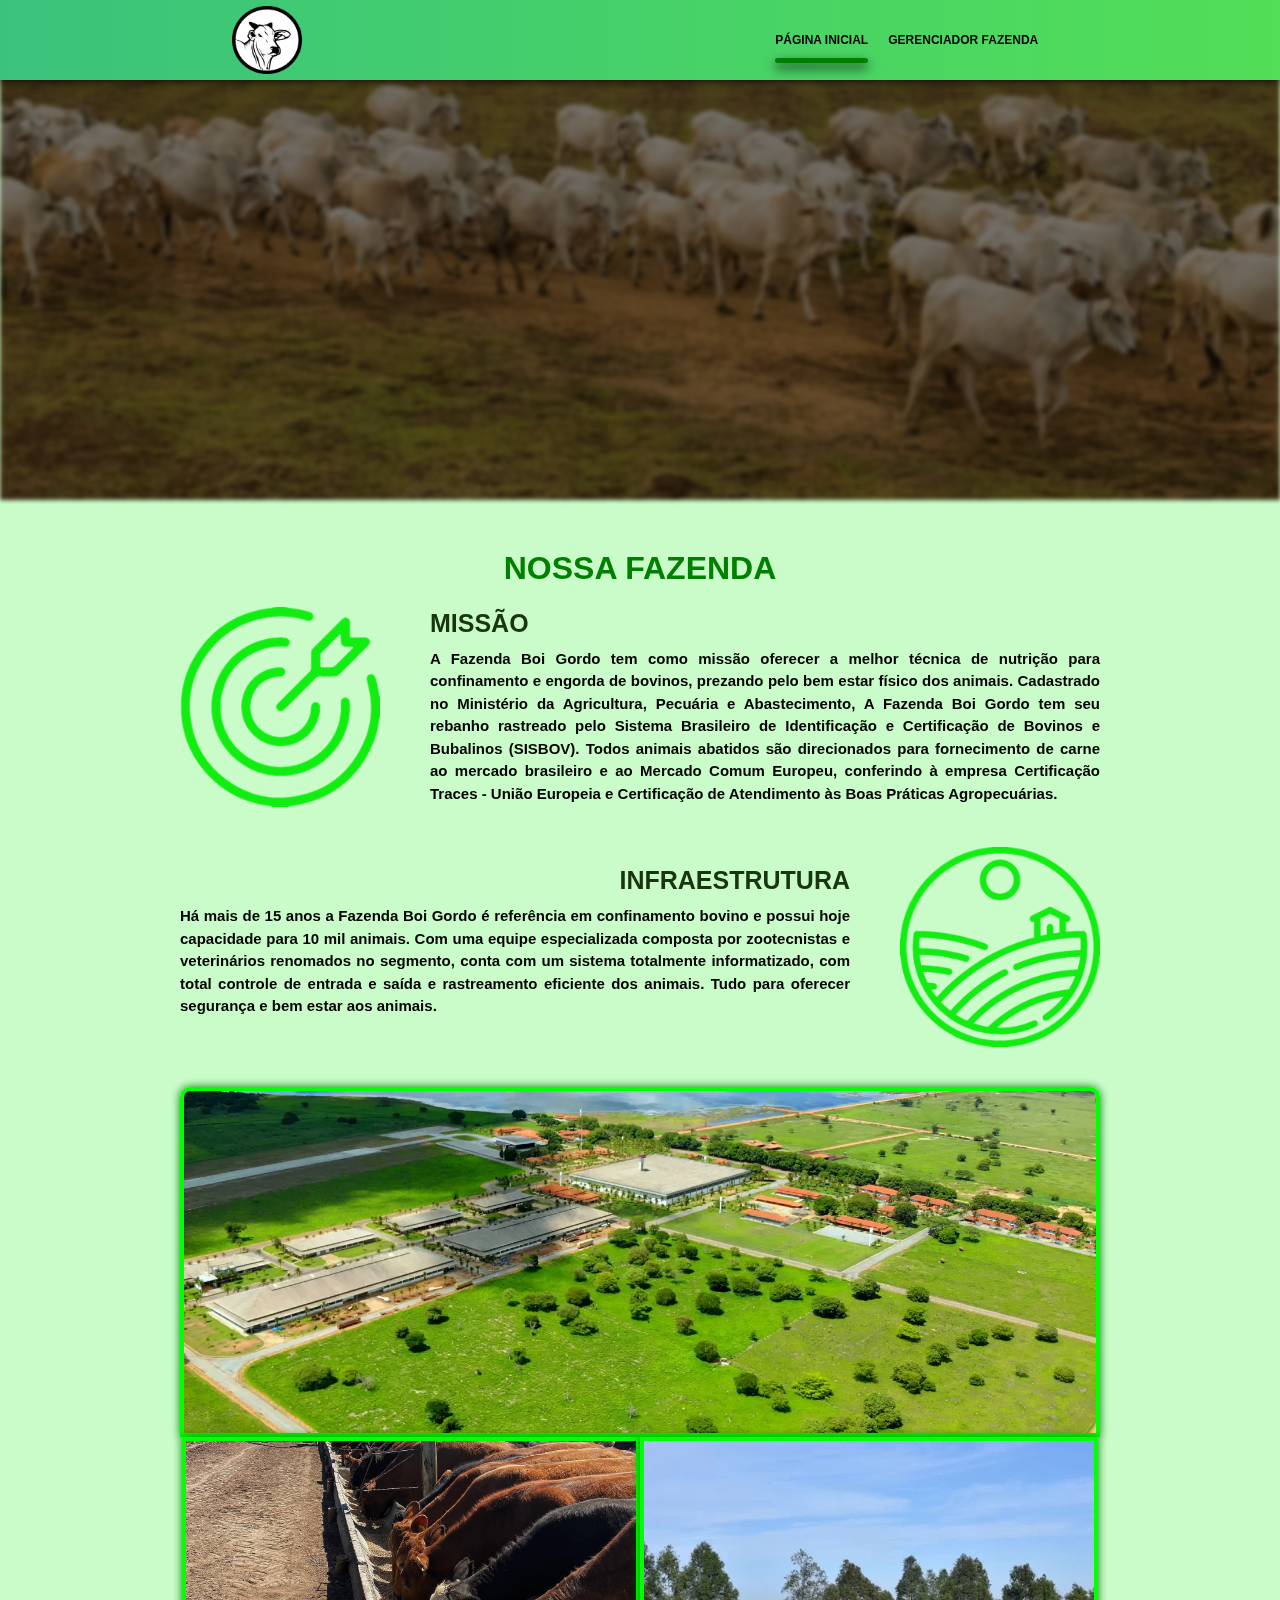
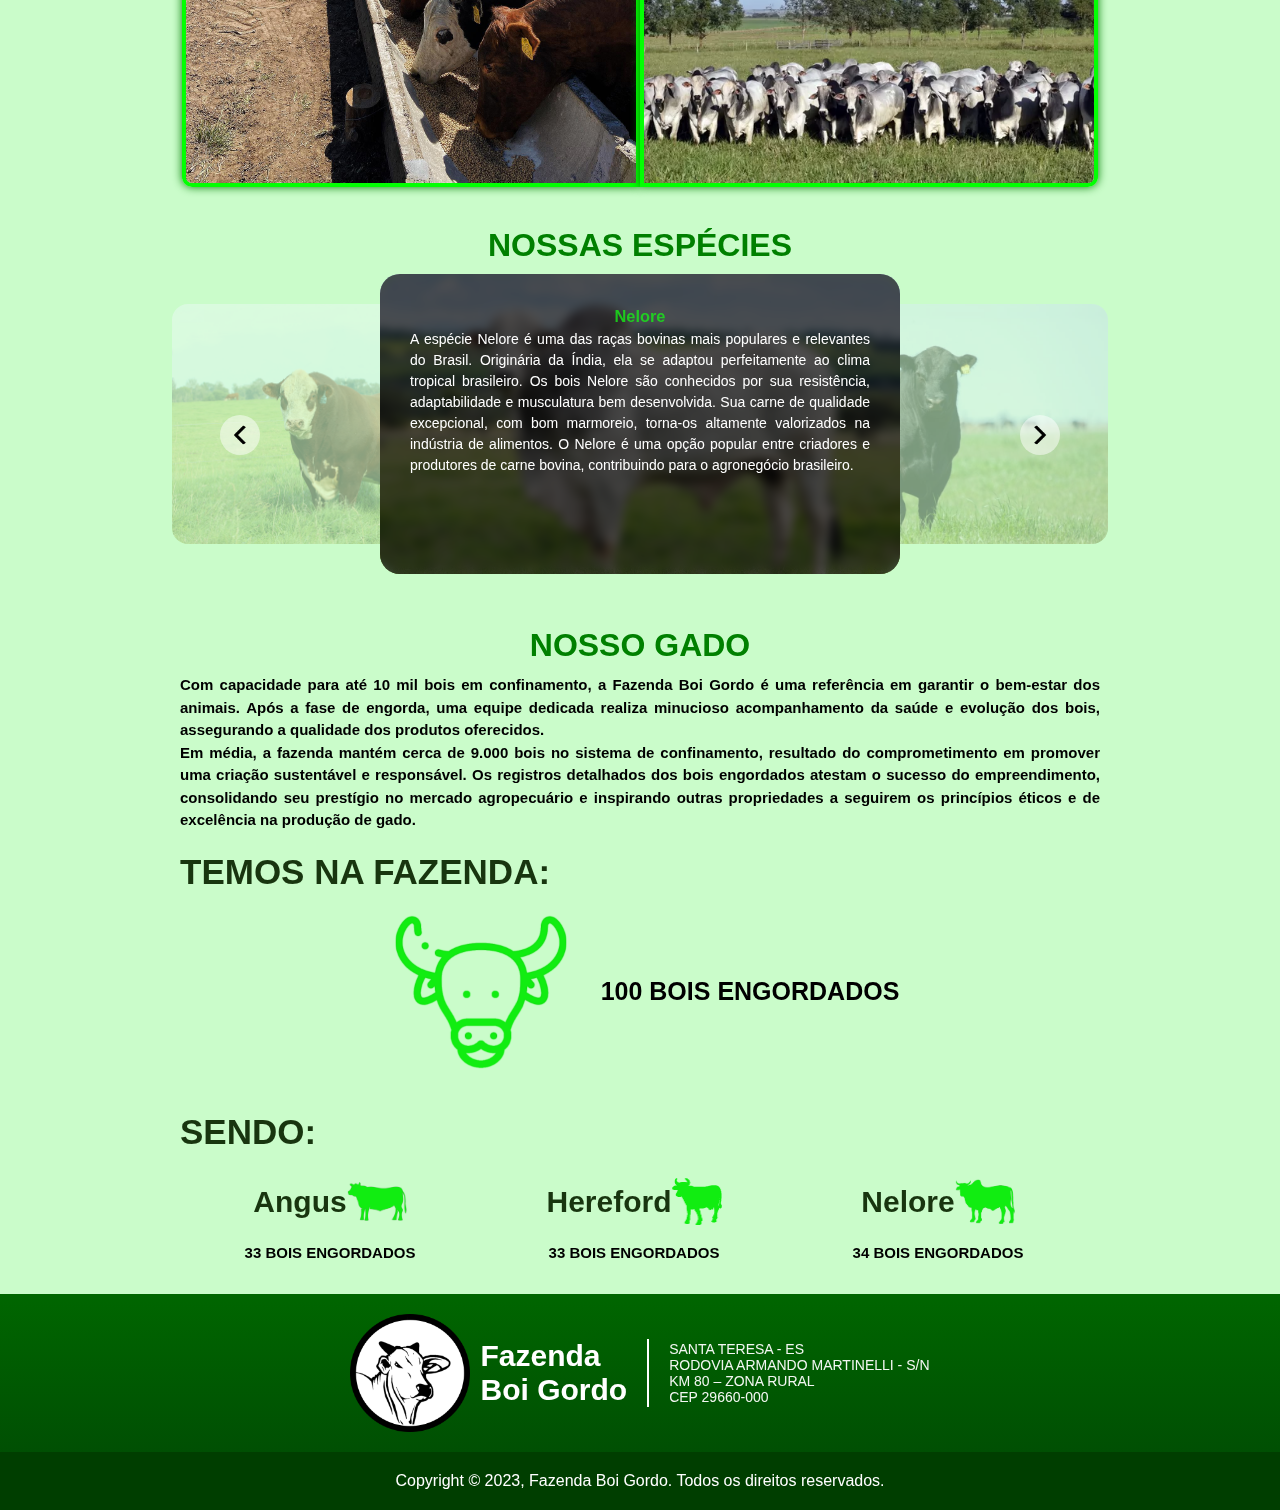
<file: index.html>
<!DOCTYPE html>
<html lang="pt-br">

<head>
  <meta charset="UTF-8" />
  <meta http-equiv="X-UA-Compatible" content="IE=edge" />
  <meta name="viewport" content="width=device-width, initial-scale=1.0" />
  <link rel="stylesheet" href="./estilo-home/banner.css" />
  <link rel="stylesheet" href="./estilo-home/main.css" />
  <link rel="stylesheet" href="./estilo-geral/cabecalho.css" />
  <link rel="stylesheet" href="./estilo-geral/footer.css" />
  <link rel="shortcut icon" href="./icones/logo.png" type="image/x-icon" />
  <title>Fazenda Boi Gordo</title>
</head>

<body>
  <header class="df-row">
    <div class="caixaHeader df-row">
      <a class="logo-imagem" href="./index.html"><img src="../icones/logo.png" alt="Logo do Site" /></a>
      <nav>
        <ul class="df-row">
          <li class="pg-atual"><a href="./index.html">Página Inicial</a></li>
          <li><a href="./pagina-aplicacao/listagemBoi.html">Gerenciador Fazenda</a></li>
        </ul>
      </nav>
    </div>
  </header>

  <figure class="banner">
    <p id="titleMain">FAZENDA BOI GORDO</p>
    <p id="titleDesc">FAZENDA DE ENGORDA DE GADO</p>
    <img src="./imagens-home/banner.jpg" alt="Banner do Site" id="bannerMain" />
  </figure>

  <main class="df-column">
    <section class="sobreFazenda df-column" id="secSobreFazenda">
      <h1>NOSSA FAZENDA</h1>

      <div class="missaoFazenda">
        <img class="imgMissao" src="./icones/missao.png" alt="ícone de missão da fazenda" />
        <div class="missaoTextoFazenda">
          <h3>MISSÃO</h3>
          <p class="textoMissao">
            A Fazenda Boi Gordo tem como missão oferecer a melhor técnica de
            nutrição para confinamento e engorda de bovinos, prezando pelo bem
            estar físico dos animais. Cadastrado no Ministério da Agricultura,
            Pecuária e Abastecimento, A Fazenda Boi Gordo tem seu rebanho
            rastreado pelo Sistema Brasileiro de Identificação e Certificação
            de Bovinos e Bubalinos (SISBOV). Todos animais abatidos são
            direcionados para fornecimento de carne ao mercado brasileiro e ao
            Mercado Comum Europeu, conferindo à empresa Certificação Traces -
            União Europeia e Certificação de Atendimento às Boas Práticas
            Agropecuárias.
          </p>
        </div>
      </div>

      <div class="infraEstrutura">
        <div class="infraTextoFazenda">
          <h3>INFRAESTRUTURA</h3>
          <p class="infraTexto">
            Há mais de 15 anos a Fazenda Boi Gordo é referência em
            confinamento bovino e possui hoje capacidade para 10 mil animais.
            Com uma equipe especializada composta por zootecnistas e
            veterinários renomados no segmento, conta com um sistema
            totalmente informatizado, com total controle de entrada e saída e
            rastreamento eficiente dos animais. Tudo para oferecer segurança e
            bem estar aos animais.
          </p>
        </div>
        <img class="imgInfraestrutura" src="./icones/infraestrutura.png" alt="ícone da infraestrutura da fazenda" />
      </div>
      <img class="imagemFazenda" src="./imagens-home/fazenda.png" alt="imagem da fazenda" />
      <figure class="df-row">
        <img class="imagemGado" src="./imagens-home/gadocomendo.jpg" alt="imagem dos bois comendo" />
        <img class="imagemGadoPasto" src="./imagens-home/gadoasas.jpg" alt="imagem dos bois no pasto" />
      </figure>
    </section>

    <section class="carrossel df-column" id="secCarrossel">
      <h1>NOSSAS ESPÉCIES</h1>

      <input type="radio" name="slider" id="item-1" checked />
      <input type="radio" name="slider" id="item-2" />
      <input type="radio" name="slider" id="item-3" />

      <div class="carrossel_imagens">
        <label class="imagem" for="item-1" id="imagem-1">
          <div class="textoCarrossel">
            <h3>Nelore</h3>
            <p>
              A espécie Nelore é uma das raças bovinas mais populares e
              relevantes do Brasil. Originária da Índia, ela se adaptou
              perfeitamente ao clima tropical brasileiro. Os bois Nelore são
              conhecidos por sua resistência, adaptabilidade e musculatura bem
              desenvolvida. Sua carne de qualidade excepcional, com bom
              marmoreio, torna-os altamente valorizados na indústria de
              alimentos. O Nelore é uma opção popular entre criadores e
              produtores de carne bovina, contribuindo para o agronegócio
              brasileiro.
            </p>
          </div>
          <img src="./imagens-home/Boi-Nelore.jpg" alt="Espécie de Boi Nelore" />
        </label>
        <label class="imagem" for="item-2" id="imagem-2">
          <div class="textoCarrossel">
            <h3>Angus</h3>
            <p>
              A espécie Angus, originária da Escócia, é amplamente criada no
              Brasil. Os bois Angus têm uma aparência imponente, com porte
              médio a grande. São reconhecidos por sua pelagem
              predominantemente preta, com alguns indivíduos apresentando
              pelagem vermelha, chamados Angus Vermelho. A raça Angus é
              especialmente valorizada por sua carne de excelente qualidade,
              com bom marmoreio e sabor marcante, o que a torna muito popular
              na indústria de alimentos.
            </p>
          </div>
          <img src="./imagens-home/Boi-Angus.jpg" alt="Espécie de Boi Angus" />
        </label>
        <label class="imagem" for="item-3" id="imagem-3">
          <div class="textoCarrossel">
            <h3>Hereford</h3>
            <p>
              A espécie Hereford, originária da Inglaterra, é amplamente
              criada no Brasil. Os bois Hereford têm uma pelagem
              característica de coloração avermelhada e branca, com marcações
              distintas no corpo. Essa espécie é valorizada pela qualidade de
              sua carne, conhecida por seu excelente sabor e maciez. Os bois
              Hereford são reconhecidos por seu bom desempenho em sistemas de
              criação a pasto, sendo animais de fácil manejo e adaptabilidade
              a diferentes ambientes.
            </p>
          </div>
          <img src="./imagens-home/Boi-Hereford.jpg" alt="Espécie de Boi Hereford" />
        </label>
        <img src="./icones/seta-esquerda.png" class="seta anterior" alt="ícone de seta para esquerda" />
        <img src="./icones/seta-direita.png" class="seta proxima" alt="ícone de seta para direita" />
      </div>
    </section>

    <section class="sobreGado" id="secSobreGado">
      <h1>NOSSO GADO</h1>

      <p>
        Com capacidade para até 10 mil bois em confinamento, a Fazenda Boi
        Gordo é uma referência em garantir o bem-estar dos animais. Após a
        fase de engorda, uma equipe dedicada realiza minucioso acompanhamento
        da saúde e evolução dos bois, assegurando a qualidade dos produtos
        oferecidos.
      </p>

      <p>
        Em média, a fazenda mantém cerca de 9.000 bois no sistema de
        confinamento, resultado do comprometimento em promover uma criação
        sustentável e responsável. Os registros detalhados dos bois engordados
        atestam o sucesso do empreendimento, consolidando seu prestígio no
        mercado agropecuário e inspirando outras propriedades a seguirem os
        princípios éticos e de excelência na produção de gado.
      </p>

      <h3>TEMOS NA FAZENDA:</h3>
      <figure class="sobreTotalBois">
        <img class="totalBois" src="./icones/totalBois.png" alt="ícone de rosto de boi" />
        <p id="outBoisTotal"></p>
      </figure>

      <h3>SENDO:</h3>

      <div class="caixaEspecies esquerda">
        <figure class="sobreEspecies">
          <h4>Angus</h4>
          <img src="./icones/boiAngus.png" alt="ícone Boi Angus" class="icone-boi angus" />
        </figure>
        <p id="outQtdAngus" class="numeroEspecie"></p>
      </div>

      <div class="caixaEspecies centro">
        <figure class="sobreEspecies">
          <h4>Hereford</h4>
          <img src="./icones/boiHereford.png" alt="ícone Boi Hereford" class="icone-boi" />
        </figure>
        <p id="outQtdHereford" class="numeroEspecie"></p>
      </div>

      <div class="caixaEspecies direita">
        <figure class="sobreEspecies">
          <h4>Nelore</h4>
          <img src="./icones/boiNelore.png" alt="ícone Boi Nelore" class="icone-boi nelore" />
        </figure>
        <p id="outQtdNelore" class="numeroEspecie"></p>
      </div>
    </section>
  </main>

  <footer class="df-column">
    <article class="logoFazenda df-row">
      <img class="footerLogo" src="./icones/logo.png" alt="Logo Rodapé" />
      <h1>Fazenda<br />Boi Gordo</h1>
      <p>
        SANTA TERESA - ES <br />RODOVIA ARMANDO MARTINELLI - S/N <br />KM 80 –
        ZONA RURAL <br />CEP 29660-000
      </p>
    </article>
    <article class="copyright">
      Copyright &copy; 2023, Fazenda Boi Gordo. Todos os direitos reservados.
    </article>
  </footer>

  <script src="./script/vetores.js"></script>
  <script src="./script/paginaInicial.js"></script>
</body>

</html>
</file>
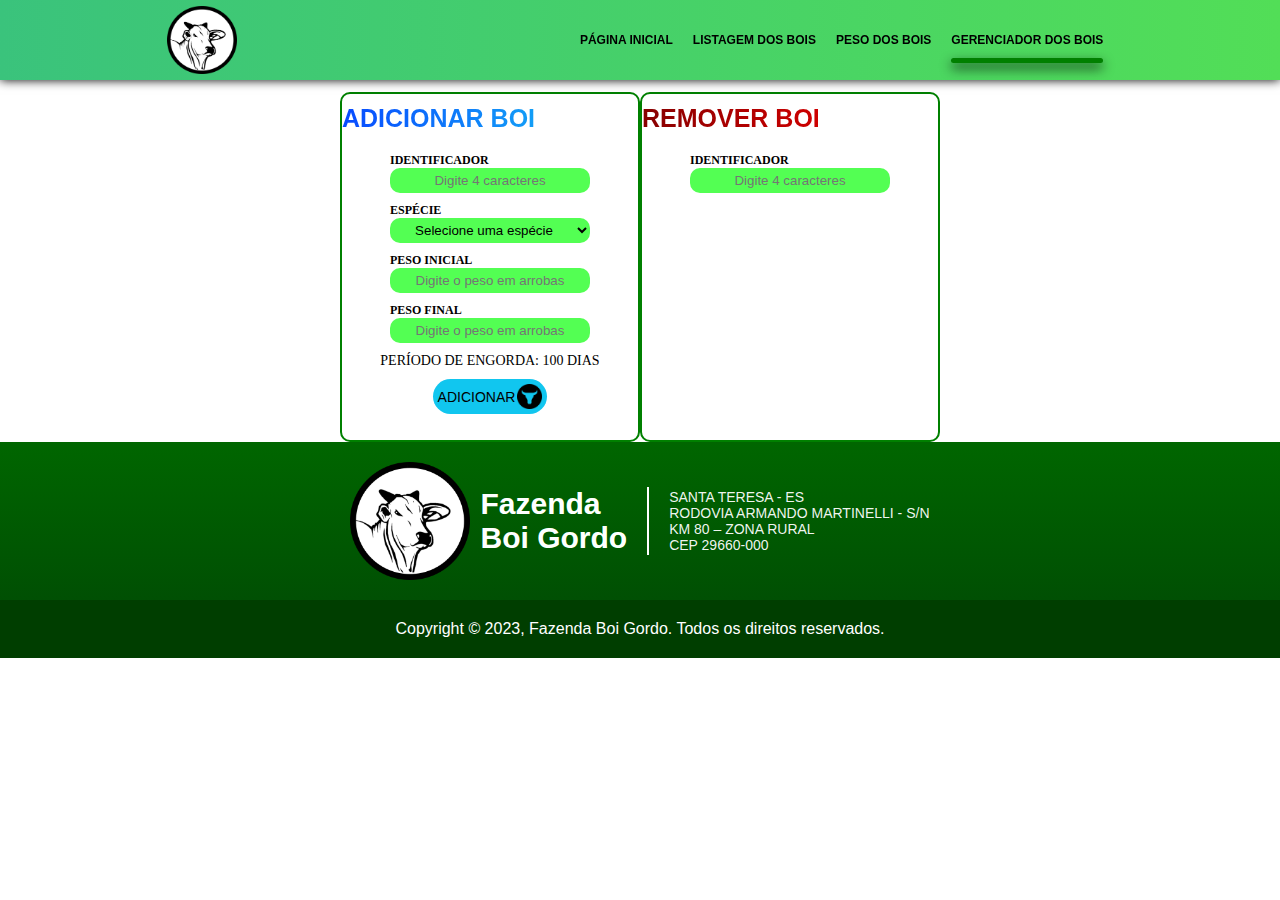
<file: pagina-aplicacao/gerenciadorBoi.html>
<!DOCTYPE html>
<html lang="pt-br">

<head>
    <meta charset="UTF-8">
    <meta http-equiv="X-UA-Compatible" content="IE=edge">
    <meta name="viewport" content="width=device-width, initial-scale=1.0">
    <link rel="stylesheet" href="../estilo-aplicacao/main.css">
    <link rel="stylesheet" href="../estilo-geral/cabecalho.css">
    <link rel="stylesheet" href="../estilo-geral/footer.css">
    <link rel="shortcut icon" href="../icones/logo.png" type="image/x-icon">
    <title>Peso do Boi</title>
</head>

<body>
    <header class="df-row">
        <div class="caixaHeader df-row">
            <a class="logo-imagem" href="../pagina-aplicacao/gerenciadorBoi.html"><img src="../icones/logo.png" alt="Logo do Site" /></a>
            <nav>
                <ul class="df-row">
                    <li><a href="../index.html">Página Inicial</a></li>
                    <li><a href="../pagina-aplicacao/listagemBoi.html">Listagem dos Bois</a></li>
                    <li><a href="../pagina-aplicacao/pesoBoi.html">Peso dos Bois</a></li>
                    <li class="pg-atual"><a href="../pagina-aplicacao/gerenciadorBoi.html">Gerenciador dos Bois</a></li>
                </ul>
            </nav>
        </div>
    </header>

    <main>
        <section class="gerenciadorBoi">
            <article class="df-column">
                <h1>GERENCIADOR DOS BOIS</h1>
                <p>Gerenciador dos bois da fazenda para adicionar um novo boi, com sua identificação e demais
                    informações,<br> e/ou remover bois do sistema da fazenda.</p>

            </article>

            <article class="df-row">
                <fieldset class="adicionarBoi">
                    <h2>ADICIONAR BOI</h2>
                    <label for="identificadorBoi">IDENTIFICADOR
                        <input type="text" name="identificadorBoi" id="inIdentBoi" minlength="4" maxlength="4"
                            title="Utilize apenas letras e números" placeholder="Digite 4 caracteres">
                    </label>
                    <label for="boiEspecie">ESPÉCIE
                        <select name="boiEspecie" id="sltEspecieBoi">
                            <option value="" selected disabled>Selecione uma espécie</option>
                            <option value="Angus">Angus</option>
                            <option value="Hereford">Hereford</option>
                            <option value="Nelore">Nelore</option>
                        </select>
                    </label>
                    <label for="">PESO INICIAL
                        <input type="text" name="" id="inPesoInicialBoi" minlength="1" maxlength="2"
                            title="Peso Máximo: 13 arrobas | Utilize somente números."
                            placeholder="Digite o peso em arrobas">
                    </label>
                    <label for="">PESO FINAL
                        <input type="text" name="" id="inPesoFinalBoi" minlength="2" maxlength="2"
                            title="Peso Mínimo: 16 arrobas | Utilize somente números."
                            placeholder="Digite o peso em arrobas">
                    </label>
                    <p>Período de engorda: 100 dias</p>
                    <button id="btAdicionarBoi">ADICIONAR<img class="botaoBoi" src="../icones/botaoBoi.png"
                            alt="ícone de rosto de boi para o botão"></button>
                </fieldset>

                <fieldset class="removerBoi">
                    <h2>REMOVER BOI</h2>
                    <label for="identificadorBoi">IDENTIFICADOR
                        <input type="text" name="identificadorBoi" id="inIdentRemovBoi" minlength="4" maxlength="4"
                            title="Utilize apenas letras e números" placeholder="Digite 4 caracteres">
                    </label>
                    <p id="outRemoverBoi"></p>
                    <button id="btRemoverBoi">REMOVER<img class="botaoBoi" src="../icones/botaoBoi.png"
                            alt="ícone de rosto de boi para o botão"></button>
                </fieldset>
            </article>
    </main>
    <div class="flex-grow"></div>

    <footer class="df-column">
        <article class="logoFazenda df-row">
            <img class="footerLogo" src="../icones/logo.png" alt="Logo Rodapé" />
            <h1>Fazenda<br />Boi Gordo</h1>
            <p>SANTA TERESA - ES <br />RODOVIA ARMANDO MARTINELLI - S/N <br />KM 80 –
                ZONA RURAL <br />CEP 29660-000</p>
        </article>
        <article class="copyright">
            Copyright &copy; 2023, Fazenda Boi Gordo. Todos os direitos reservados.
        </article>
    </footer>

    <script src="../script/vetores.js"></script>
    <script src="../script/gerenciadorBoi.js"></script>
</body>

</html>
</file>
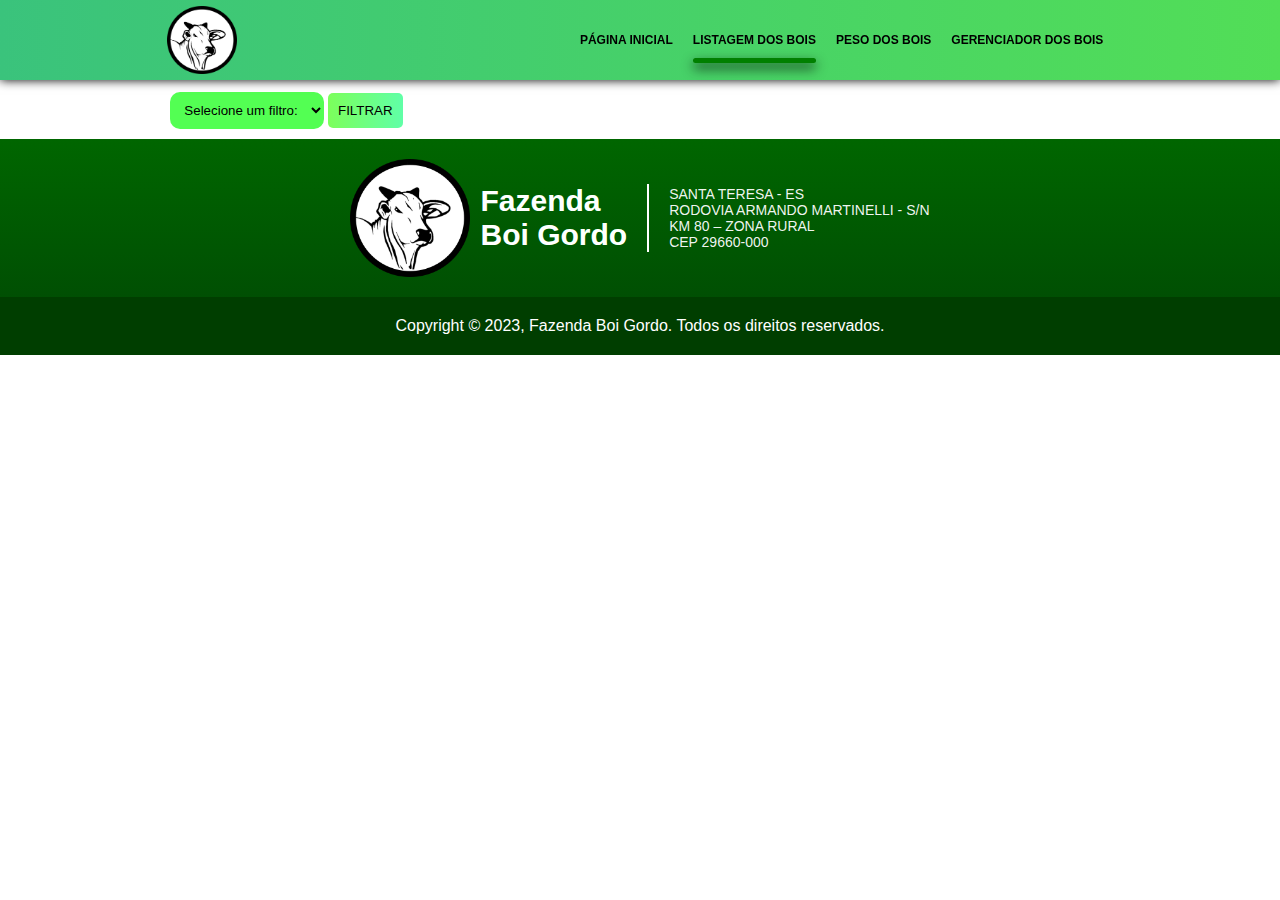
<file: pagina-aplicacao/listagemBoi.html>
<!DOCTYPE html>
<html lang="pt-br">

<head>
    <meta charset="UTF-8">
    <meta http-equiv="X-UA-Compatible" content="IE=edge">
    <meta name="viewport" content="width=device-width, initial-scale=1.0">
    <link rel="stylesheet" href="../estilo-aplicacao/main.css">
    <link rel="stylesheet" href="../estilo-geral/cabecalho.css">
    <link rel="stylesheet" href="../estilo-geral/footer.css">
    <link rel="shortcut icon" href="../icones/logo.png" type="image/x-icon">
    <title>Listagem do Boi</title>
</head>

<body>
    <header class="df-row">
        <div class="caixaHeader df-row">
            <a class="logo-imagem" href="../pagina-aplicacao/listagemBoi.html"><img src="../icones/logo.png" alt="Logo do Site" /></a>
            <nav>
                <ul class="df-row">
                    <li><a href="../index.html">Página Inicial</a></li>
                    <li class="pg-atual" ><a href="../pagina-aplicacao/listagemBoi.html">Listagem dos Bois</a></li>
                    <li><a href="../pagina-aplicacao/pesoBoi.html">Peso dos Bois</a></li>
                    <li><a href="../pagina-aplicacao/gerenciadorBoi.html">Gerenciador dos Bois</a></li>
                </ul>
            </nav>
        </div>
    </header>

    <main>
        <section class="listagemBoi">
            <h1>LISTAGEM DOS BOIS</h1>
            <p>Filtro para listar os Bois da Fazenda, buscando sua identificação, peso inicial, peso final após a
                engorda,
                <br>e o percentual do ganho de peso do Boi.
            </p>
            <select id="sltFiltroBoi">
                <option value="" disabled selected>Selecione um filtro:</option>
                <option value="Todos">Todos os Bois</option>
                <option value="Angus">Espécie: Angus</option>
                <option value="Hereford">Espécie: Hereford</option>
                <option value="Nelore">Espécie: Nelore</option>
            </select>
            <input type="button" value="FILTRAR" id="btFiltrarBoi">
            <p id="outPesqBoi"></p>
            <p id="outPesqBoi"></p>
        </section>
    </main>
    <div class="flex-grow"></div>

    <footer class="df-column">
        <article class="logoFazenda df-row">
            <img class="footerLogo" src="../icones/logo.png" alt="Logo Rodapé" />
            <h1>Fazenda<br />Boi Gordo</h1>
            <p>SANTA TERESA - ES <br />RODOVIA ARMANDO MARTINELLI - S/N <br />KM 80 –
                ZONA RURAL <br />CEP 29660-000</p>
        </article>
        <article class="copyright">
            Copyright &copy; 2023, Fazenda Boi Gordo. Todos os direitos reservados.
        </article>
    </footer>

    <script src="../script/vetores.js"></script>
    <script src="../script/listagemBoi.js"></script>
</body>

</html>
</file>
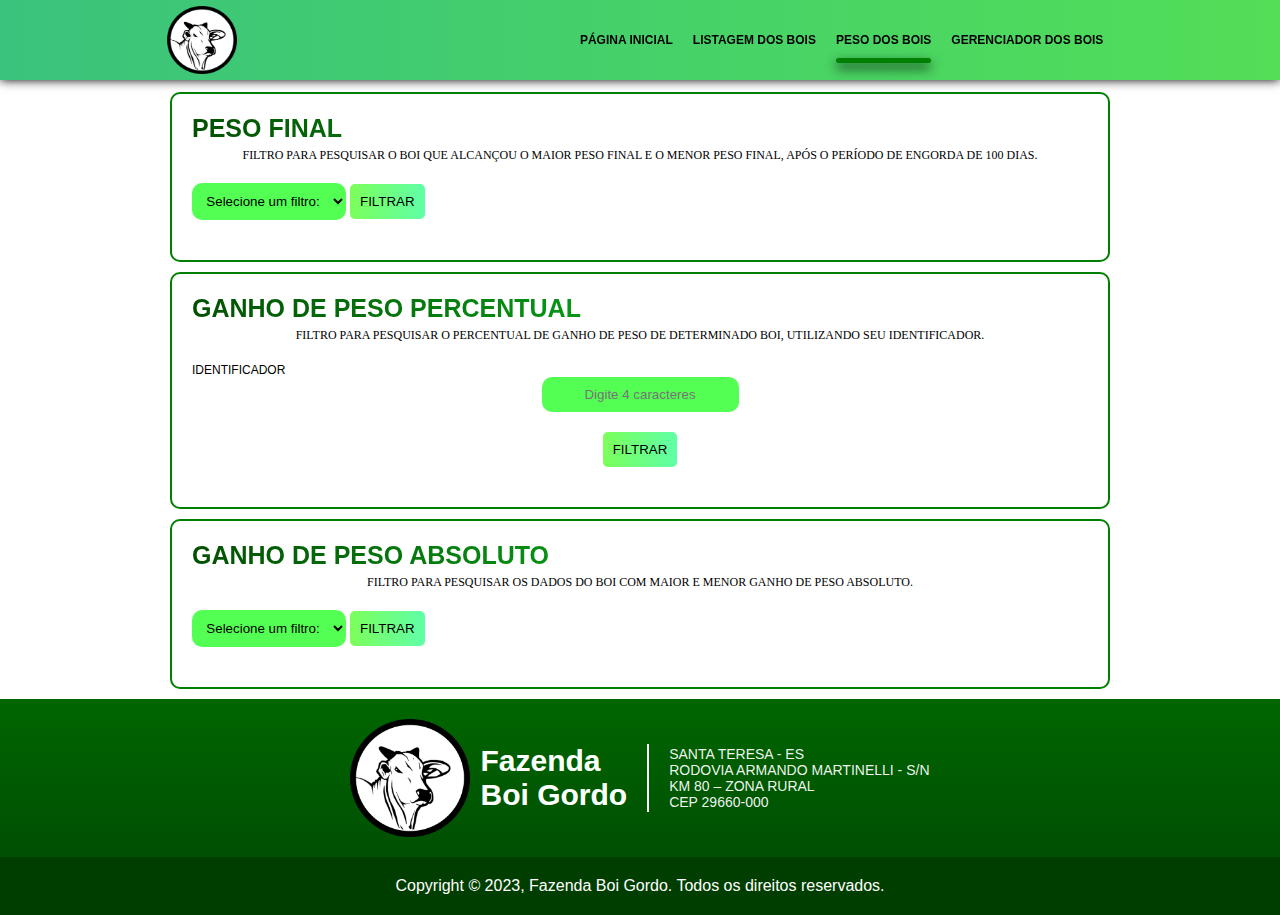
<file: pagina-aplicacao/pesoBoi.html>
<!DOCTYPE html>
<html lang="pt-br">

<head>
    <meta charset="UTF-8">
    <meta http-equiv="X-UA-Compatible" content="IE=edge">
    <meta name="viewport" content="width=device-width, initial-scale=1.0">
    <link rel="stylesheet" href="../estilo-aplicacao/main.css">
    <link rel="stylesheet" href="../estilo-geral/cabecalho.css">
    <link rel="stylesheet" href="../estilo-geral/footer.css">
    <link rel="shortcut icon" href="../icones/logo.png" type="image/x-icon">
    <title>Peso do Boi</title>
</head>

<body>
    <header class="df-row">
        <div class="caixaHeader df-row">
            <a class="logo-imagem" href="../pagina-aplicacao/pesoBoi.html"><img src="../icones/logo.png" alt="Logo do Site" /></a>
            <nav>
                <ul class="df-row">
                    <li><a href="../index.html">Página Inicial</a></li>
                    <li><a href="../pagina-aplicacao/listagemBoi.html">Listagem dos Bois</a></li>
                    <li class="pg-atual" ><a href="../pagina-aplicacao/pesoBoi.html">Peso dos Bois</a></li>
                    <li><a href="../pagina-aplicacao/gerenciadorBoi.html">Gerenciador dos Bois</a></li>
                </ul>
            </nav>
        </div>
    </header>

    <main>
        <section class="filtroPesoBoi">

            <h1>PESO DOS BOIS</h1>
            <p>Filtro para pesquisar informações sobre o peso dos bois, sendo:<br>Boi com Maior e Menor Peso,
                percentual de ganho de peso de determinado boi e boi com
                menor ganho de peso. </p>

            <fieldset class="pesoMaiorMenor">
                <h2>PESO FINAL</h2>
                <p>Filtro para pesquisar o boi que alcançou o maior peso final e o menor peso final, após o período de
                    engorda de 100 dias.</p>
                <select id="sltPesoBoi">
                    <option value="" disabled selected>Selecione um filtro:</option>
                    <option value="Maior">Maior Peso</option>
                    <option value="Menor">Menor Peso</option>
                </select>
                <input type="button" id="btFiltrarPeso" value="FILTRAR">
                <p id="outMaiorPeso"></p>
                <p id="outMenorPeso"></p>
            </fieldset>

            <fieldset class="prcPesoBoi">
                <h2>GANHO DE PESO PERCENTUAL</h2>
                <p>Filtro para pesquisar o percentual de ganho de peso de determinado boi, utilizando seu identificador.
                </p>
                <label for="identificadorBoi">IDENTIFICADOR
                    <input type="text" name="identificadorBoi" id="inIdentBoi" minlength="4" maxlength="4"
                        title="Utilize apenas letras e números" placeholder="Digite 4 caracteres">
                </label>
                <input type="button" id="btFiltrarPrc" value="FILTRAR">
                <p id="outPrcPeso"></p>
            </fieldset>

            <fieldset class="ganhoPeso">
                <h2>GANHO DE PESO ABSOLUTO</h2>
                <p>Filtro para pesquisar os dados do boi com maior e menor ganho de peso absoluto.</p>
                <select id="sltGanhoPeso">
                    <option value="" disabled selected>Selecione um filtro:</option>
                    <option value="Maior">Maior Peso</option>
                    <option value="Menor">Menor Peso</option>
                </select>
                <input type="button" id="btFiltrarGanho" value="FILTRAR">
                <p id="outMaiorGanho"></p>
                <p id="outMenorGanho"></p>
            </fieldset>
        </section>
    </main>
    <div class="flex-grow"></div>

    <footer class="df-column">
        <article class="logoFazenda df-row">
            <img class="footerLogo" src="../icones/logo.png" alt="Logo Rodapé" />
            <h1>Fazenda<br />Boi Gordo</h1>
            <p>SANTA TERESA - ES <br />RODOVIA ARMANDO MARTINELLI - S/N <br />KM 80 –
                ZONA RURAL <br />CEP 29660-000</p>
        </article>
        <article class="copyright">
            Copyright &copy; 2023, Fazenda Boi Gordo. Todos os direitos reservados.
        </article>
    </footer>

    <script src="../script/vetores.js"></script>
    <script src="../script/pesoBoi.js"></script>
</body>

</html>
</file>
<file: estilo-home/banner.css>
#bannerMain {
    display: flex;
    flex-direction: column;
    align-items: center;
    justify-content: center;
    position: relative;
    height: 500px;
    border-radius: 0px;
    filter: brightness(50%) blur(2px);
}

.banner {
    display: flex;
    justify-content: center;
    align-items: center;
}

.banner>#titleMain {
    position: absolute;
    font-family: Impact, Haettenschweiler, 'Arial Narrow Bold', sans-serif;
    font-size: 100px;
    color: rgb(40, 221, 0);
    text-shadow: 5px 5px 35px rgba(0, 0, 0, 0.5);
    text-align: center;

    width: 940px;
    padding: 0 20px;
    margin-bottom: 50px;
    z-index: 1;
    opacity: 0;
    animation: aparecerTitulo 1s forwards;
}

@keyframes aparecerTitulo {
    0% {
        opacity: 0;
        transform: translateY(-90%);
    }

    100% {
        opacity: 1;
        transform: translateY(0);
    }
}

.banner>#titleDesc {
    position: absolute;
    font-size: 30px;
    font-family: 'Franklin Gothic Medium', 'Arial Narrow', Arial, sans-serif;
    color: rgb(255, 255, 255);
    text-shadow: 5px 5px 35px rgba(0, 0, 0, 0.5);
    text-align: center;

    width: 940px;
    margin-top: 200px;
    z-index: 1;
    opacity: 0;
    animation: aparecerDesc 1s forwards;
}

@keyframes aparecerDesc {
    0% {
        opacity: 0;
        transform: translateX(-100%);
    }

    100% {
        opacity: 1;
        transform: translateY(0);
    }
}
</file>
<file: estilo-home/main.css>
body {
    display: flex;
    flex-direction: column;
    flex-wrap: wrap;

    background: rgba(8, 242, 8, 0.216);
}

main {
    display: flex;
    flex-direction: column;
    align-items: center;
    justify-content: center;
    width: 940px;
    margin: 0 auto;
    margin-top: 50px;
}

section {
    margin: 0 10px;
    margin-bottom: 20px;
}

/*-------- Section Nossa Fazenda ---------- */

.sobreFazenda>h1 {
    font-size: 32px;
    margin-bottom: 20px;
    font-family: 'Franklin Gothic Medium', 'Arial Narrow', Arial, sans-serif;
    color: #008000;
}

.missaoFazenda {
    display: flex;
    align-items: center;
}

.imgMissao {
    display: inline-block;
    height: 200px;
    width: 200px;
}

.missaoTextoFazenda {
    display: inline-block;
    margin-left: 50px;
}

.textoMissao {
    font-family: "Helvetica Roman", Arial, Tahoma, sans-serif;
    font-size: 15px;
    font-weight: bold;
    line-height: 1.5;
    text-align: justify;
    margin: 0;
    display: inline-block;
}

.missaoFazenda h3 {
    font-family: "Helvetica Bold", Arial, Tahoma, sans-serif;
    font-size: 25px;
    margin: 0;
    margin-bottom: 10px;
    color: #18350f;
}

.infraEstrutura {
    display: flex;
    align-items: center;
    margin: 40px 0;
}

.infraTextoFazenda {
    display: inline-block;
    margin-right: 50px;
}

.infraEstrutura h3 {
    font-family: "Helvetica Bold", Arial, Tahoma, sans-serif;
    font-size: 25px;
    text-align: right;
    margin: 0;
    margin-bottom: 10px;
    color: #18350f;
}

.imgInfraestrutura {
    display: inline-block;
    height: 200px;
    width: 200px;
}

.infraTexto {
    font-family: "Helvetica Roman", Arial, Tahoma, sans-serif;
    font-size: 15px;
    font-weight: bold;
    line-height: 1.5;
    text-align: justify;
    margin: 0;
    margin-bottom: 10px;
}

.imagemFazenda {
    width: 100%;
    height: 350px;
    border: 4px solid #03ff03;
    box-shadow: 0 0 10px #008000;
    border-radius: 10px 10px 0 0;
}

.imagemGado {
    display: inline-block;
    width: 458px;
    height: 350px;
    border: 4px solid #03ff03;
    box-shadow: 0 0 10px #008000;
    border-radius: 0 0 0 10px;
}

.imagemGadoPasto {
    display: inline-block;
    width: 458px;
    height: 350px;
    border: 4px solid #03ff03;
    box-shadow: 0 0 10px #008000;
    border-radius: 0 0 10px 0;
}

figure.df-row {
    margin: 0;
    padding: 0;
}

/*------ Section Nossas Espécies ------*/

#secCarrossel>h1 {
    font-size: 32px;
    margin-top: 20px;
    margin-bottom: 10px;
    font-family: 'Franklin Gothic Medium', 'Arial Narrow', Arial, sans-serif;
    color: green;
}

#secCarrossel h3 {
    text-align: center;
    font-family: 'Merriweather Sans', sans-serif;
    color: rgba(22, 242, 22, 0.774);
}

input[type="radio"] {
    display: none;
}

.carrossel {
    display: flex;
    width: 940px;
    height: 420px;
    flex-direction: column;
    align-items: center;
    margin: 0 auto;
    z-index: 1;
}

.imagem {
    position: absolute;
    width: 520px;
    height: 300px;
    left: 0;
    right: 0;
    margin: 0 auto;
    transition: transform 0.5s ease;
    cursor: pointer;
}

.carrossel_imagens {
    position: relative;
    width: 100%;
    height: 100%;
    display: flex;
}

.textoCarrossel {
    position: absolute;
    display: none;
    font-size: 14px;
    font-family: 'Merriweather Sans', sans-serif;
    width: 100%;
    height: 100%;
    text-align: justify;
    line-height: 1.5;
    padding: 30px;
    border-radius: 20px;
    color: white;
    background-color: rgba(10, 10, 10, 0.5);
    backdrop-filter: blur(5px) brightness(60%);
    transition: 1s all;
    opacity: 1;
}

img {
    width: 100%;
    height: 100%;
    border-radius: 20px;
    object-fit: cover;
}

.seta {
    position: absolute;
    top: 40%;
    width: 20px;
    height: 20px;
    cursor: pointer;
    pointer-events: none;
    background-color: rgb(255, 255, 255, 0.500);
    z-index: 1;
    padding: 10px;
    box-sizing: content-box;
    border-radius: 100%;
    border: none;
}

.anterior {
    left: 50px;
}

.proxima {
    right: 50px;
}

#item-1:checked~.carrossel_imagens #imagem-3,
#item-2:checked~.carrossel_imagens #imagem-1,
#item-3:checked~.carrossel_imagens #imagem-2 {
    transform: translatex(-50%) scale(0.8);
    opacity: 0.4;
    z-index: 0;
}

#item-1:checked~.carrossel_imagens #imagem-2,
#item-2:checked~.carrossel_imagens #imagem-3,
#item-3:checked~.carrossel_imagens #imagem-1 {
    transform: translatex(50%) scale(0.8);
    opacity: 0.4;
    z-index: 0;
}

#item-1:checked~.carrossel_imagens #imagem-1,
#item-2:checked~.carrossel_imagens #imagem-2,
#item-3:checked~.carrossel_imagens #imagem-3 {
    transform: translatex(0) scale(1);
    opacity: 1;
    z-index: 1;
}

#item-1:checked~.carrossel_imagens #imagem-1 .textoCarrossel {
    display: block;
}

#item-2:checked~.carrossel_imagens #imagem-2 .textoCarrossel {
    display: block;
}

#item-3:checked~.carrossel_imagens #imagem-3 .textoCarrossel {
    display: block;
}

#item-1:checked~.carrossel_imagens #imagem-1 .textoCarrossel:hover {
    transition: 0.5s all;
    opacity: 0;
}

#item-2:checked~.carrossel_imagens #imagem-2 .textoCarrossel:hover {
    transition: 0.5s all;
    opacity: 0;
}

#item-3:checked~.carrossel_imagens #imagem-3 .textoCarrossel:hover {
    transition: 0.5s all;
    opacity: 0;
}

/*------------------------- Section Nosso Gado ----------------------------*/

#secSobreGado>h1 {
    font-size: 32px;
    margin-bottom: 10px;
    font-family: 'Franklin Gothic Medium', 'Arial Narrow', Arial, sans-serif;
    color: #008000;

    text-align: center;
}

.sobreGado>p {
    font-family: "Helvetica Roman", Arial, Tahoma, sans-serif;
    font-size: 15px;
    line-height: 1.5;
    font-weight: bold;
    text-align: justify;
}

.sobreGado>h3 {
    font-size: 35px;
    margin-top: 20px;
    font-family: "Helvetica Bold", Arial, Tahoma, sans-serif;
    color: #18350f;
    text-align: left;
}

.sobreGado h4 {
    display: inline-block;
    font-size: 30px;
    font-family: "Helvetica Bold", Arial, Tahoma, sans-serif;
    color: #18350f;
    margin: 0;
}

.caixaEspecies {
    display: inline-block;
    text-align: center;
    justify-content: space-evenly;
    vertical-align: top;
    width: 300px;
    padding: 10px;
}

.sobreEspecies {
    display: flex;
    align-items: center;
    justify-content: center;
    height: 80px;
    align-items: center;
}

.caixaEspecies>p {
    display: inline-block;
    font-family: "Helvetica Roman", Arial, Tahoma, sans-serif;
    font-size: 15px;
    font-weight: bold;
    line-height: 1.5;
    text-align: justify;
    margin: 0;
}

.sobreTotalBois {
    display: flex;
    align-items: center;
    justify-content: center;
}

#outBoisTotal {
    display: inline-block;
    font-family: "Helvetica Roman", Arial, Tahoma, sans-serif;
    font-size: 25px;
    font-weight: bold;
    line-height: 1.5;
    text-align: justify;
    margin: 0;
    margin-left: 20px;
}

.totalBois {
    width: 200px;
}

.icone-boi {
    display: inline-block;
    width: 50px;
    object-fit: contain;
    border-radius: none;
}

.angus,
.nelore {
    width: 60px;
}
</file>
<file: estilo-geral/cabecalho.css>
* {
    margin: 0;
    padding: 0;
    box-sizing: border-box;
}

.df-row {
    display: flex;
    flex-direction: row;
    align-items: center;
    justify-content: center;
}

.df-column {
    display: flex;
    flex-direction: column;
    align-items: center;
    justify-content: center;
}

header {
    position: fixed;
    top: 0;
    left: 0;
    background: linear-gradient(90deg, rgb(58, 195, 124), rgb(82, 222, 87));
    width: 100%;
    height: 80px;
    box-shadow: 0 0px 10px rgb(0, 0, 0);
    z-index: 2;
}

header button {
    background: none;
    border: none;
    cursor: pointer;
}

.caixaHeader {
    width: 1400px;
    margin: 0 auto;
    justify-content: space-around;
}

.caixaHeader img {
    width: 70px;
    padding-top: 4px;
    border-radius: none;
}

nav ul {
    font-size: 12px;
    list-style-type: none;
    font-family: 'Trebuchet MS', sans-serif;
    text-transform: uppercase;
    font-weight: bold;
}

nav ul li {
    margin: 0 10px;
}

header a {
    color: #000000;
    position: relative;
    text-decoration: none;
}

header a.logo-imagem::after {
    height: 0;
}

header a::after {
    content: '';
    position: absolute;
    left: 0;
    top: 25px;
    width: 0;
    height: 5px;
    border-radius: 5px;
    box-shadow: 0 5px 12px #000000de;
    background-color: #008000;
    transition: width 0.4s;
}

header a:hover::after {
    width: 100%;
}

header li.pg-atual a::after {
    background-color: #008000;
    border-radius: 5px;
    box-shadow: 0 5px 12px #000000de;
    top: 25px;
    height: 5px;
    width: 100%;
}
</file>
<file: estilo-geral/footer.css>
footer {
    text-align: center;
    background: linear-gradient(rgb(0, 102, 0), rgb(0, 71, 4))
}

footer img {
    padding: 20px 0;
    width: 120px;
}

.logoFazenda>h1 {
    font-family: 'Merriweather Sans', sans-serif;
    text-align: left;
    font-size: 30px;
    margin: 0;
    margin-left: 10px;
    padding-right: 20px;
    border-right: 2px solid #ffffff;
    -webkit-text-fill-color: white;
    color: white;
}

footer p {
    font-size: 14px;
    font-family: 'Franklin Gothic Medium', 'Arial Narrow', Arial, sans-serif;
    text-align: left;
    margin: 0;
    margin-left: 20px;
    color: rgba(255, 255, 255, 0.950);
}

.copyright {
    font-family: 'Merriweather Sans', sans-serif;
    padding: 20px 0;
    background: #003e00;
    color: white;
    width: 100%;
}
</file>
<file: estilo-aplicacao/main.css>
/*----------------- Páginas da Aplicação -------------------*/

#principal {
    min-height: 100vh;
    margin-top: 80px;
    padding: 20px 0;
    margin-bottom: 0;
    text-align: center;
    background: rgba(8, 242, 8, 0.216);
}

h1 {
    font-size: 32px;
    background: linear-gradient(90deg, #025002, rgb(13, 243, 48));
    -webkit-background-clip: text;
    background-clip: text;
    -webkit-text-fill-color: transparent;
    font-family: 'Trebuchet MS', sans-serif;
    margin-bottom: 0;
}

h2 {
    font-size: 25px;
    background: linear-gradient(90deg, #025002, rgb(13, 243, 48));
    -webkit-background-clip: text;
    background-clip: text;
    -webkit-text-fill-color: transparent;
    font-family: 'Trebuchet MS', sans-serif;
    margin-bottom: 0;
}

p {
    margin-top: 5px;
    margin-bottom: 20px;
}

/*----- Página Listagem dos Bois e Peso dos Bois | Botão de Filtrar ------*/
#btFiltrarBoi,
#btFiltrarPeso,
#btFiltrarPrc,
#btFiltrarGanho {
    padding: 10px;
    font-family: Verdana, sans-serif;
    border-radius: 5px;
    border: none;
    background: linear-gradient(90deg, rgba(100, 255, 61, 0.846), rgba(6, 255, 118, 0.641));
    cursor: pointer;
    transition: background-color box-shadow 0.2s ease-in-out;
}

#btFiltrarPrc {
    margin-top: 20px;
}

#btFiltrarBoi:hover,
#btFiltrarPeso:hover,
#btFiltrarPrc:hover,
#btFiltrarGanho:hover {
    box-shadow: 0 0 5px 1px rgb(35, 252, 6);
}

#btFiltrarBoi:active,
#btFiltrarPeso:active {
    background-color: rgba(1, 255, 1, 0.589);
    box-shadow: none;
}

/*----- Página Listagem dos Bois e Peso dos Bois | Seletor de Filtrar ------*/
#sltFiltroBoi,
#sltPesoBoi,
#sltGanhoPeso {
    padding: 10px;
    font-family: Verdana, sans-serif;
    background: rgb(83, 255, 83);
    border: none;
    border-radius: 10px;
    text-align: center;
    cursor: pointer;
}

#sltFiltroBoi>option,
#sltPesoBoi>option {
    background: rgb(83, 255, 83);
}

/*----- Página Listagem dos Bois, Peso dos Bois e Gerenciador dos Bois | Section das aplicações ------*/
.listagemBoi,
.filtroPesoBoi,
.gerenciadorBoi {
    width: 940px;
    margin: 0 auto;
}

.listagemBoi p,
.filtroPesoBoi p,
.gerenciadorBoi p {
    font-size: 12px;
    text-align: center;
    text-transform: uppercase;
}

/*------- Página Listagem dos Bois | Saida da listagem --------*/
#outPesqBoi {
    font-size: 15px;
    text-align: justify;
    font-family: 'Trebuchet MS', 'Lucida Sans Unicode', 'Lucida Grande', 'Lucida Sans', Arial, sans-serif;
    line-height: 1.5;
    margin-bottom: 10px;
}

/*----- Página Peso dos Bois ------*/

.pesoMaiorMenor,
.prcPesoBoi,
.ganhoPeso {
    border: 2px solid green;
    border-radius: 10px;
    padding: 20px;
    margin-bottom: 10px;
}

.prcPesoBoi label {
    display: block;
    margin: 0 auto;
    font-size: 12px;
    font-family: Verdana, Geneva, Tahoma, sans-serif;
    text-transform: uppercase;
}

.prcPesoBoi input {
    display: block;
    margin: 0 auto;
    padding: 10px;
    font-family: Verdana, Geneva, Tahoma, sans-serif;
    background: rgb(83, 255, 83);
    color: #000000;
    border: none;
    border-radius: 10px;
    text-align: center;
}


#outMaiorPeso,
#outMenorPeso,
#outPrcPeso,
#outMaiorGanho,
#outMenorGanho {
    font-size: 15px;
    font-family: 'Trebuchet MS', 'Lucida Sans Unicode', 'Lucida Grande', 'Lucida Sans', Arial, sans-serif;
    text-align: justify;
    line-height: 1.5;
    margin-top: 20px;
}

/*--------------- Página Gerenciador dos Bois ------------------*/
.adicionarBoi {
    display: inline-block;
    width: 300px;
    height: 350px;
    border: 2px solid green;
    border-radius: 10px;
}

.adicionarBoi>p {
    font-size: 14px;
    margin-bottom: 10px;
}

.adicionarBoi>label,
.removerBoi>label {
    display: grid;
    justify-content: center;
    align-items: center;
    margin-bottom: 10px;
}

.adicionarBoi>label>input,
.removerBoi>label>input {
    width: 200px;
    height: 25px;
    border: none;
    border-radius: 10px;
    text-align: center;
    background: rgb(83, 255, 83);
}

.adicionarBoi>label {
    width: 200px;
    margin: 10px auto;
    font-size: 12px;
    font-weight: bold;
}


.adicionarBoi>label>select,
.removerBoi>label>select {
    width: 200px;
    height: 25px;
    border: none;
    border-radius: 10px;
    text-align: center;
    background: rgb(83, 255, 83);
}

.removerBoi {
    display: inline-block;
    width: 300px;
    height: 350px;
    vertical-align: top;
    border: 2px solid green;
    border-radius: 10px;
}

.adicionarBoi>h2 {
    background: linear-gradient(90deg, #0044fff7, rgba(4, 198, 241, 0.919));
    -webkit-background-clip: text;
    background-clip: text;
    -webkit-text-fill-color: transparent;
    margin-top: 10px;
    margin-bottom: 20px;
}

#btAdicionarBoi {
    display: flex;
    align-items: center;
    justify-content: center;
    margin: 0 auto;
    padding: 5px;
    font-size: 14px;
    font-family: Impact, Haettenschweiler, 'Arial Narrow Bold', sans-serif;
    border: 0;
    border-radius: 20px;
    background: rgb(17, 198, 239);
    cursor: pointer;
}

#btAdicionarBoi:active {
    background: rgb(0, 110, 134);
    ;
    box-shadow: none
}

#btAdicionarBoi:hover {
    box-shadow: 0px 0px 5px 0px rgb(23, 0, 154);
}

#btAdicionarBoi>.botaoBoi {
    margin-left: 2px;
    width: 25px;
    height: 25px;
}

.removerBoi>h2 {
    background: linear-gradient(90deg, #860000, rgb(255, 0, 0));
    -webkit-background-clip: text;
    background-clip: text;
    -webkit-text-fill-color: transparent;
    margin-top: 10px;
    margin-bottom: 20px;
}

.removerBoi>label {
    width: 200px;
    margin: 10px auto;
    font-size: 12px;
    font-weight: bold;
}

.removerBoi p {
    font-size: 14px;
    margin: 10px;
    line-height: 1.5;
}

#outRemoverBoi {
    margin: 0;
}

#btRemoverBoi {
    display: none;
    align-items: center;
    justify-content: center;
    font-size: 14px;
    margin: 0 auto;
    padding: 5px;
    font-family: Impact, Haettenschweiler, 'Arial Narrow Bold', sans-serif;
    border: 0;
    border-radius: 20px;
    background: rgb(254, 5, 1);
    cursor: pointer;
}

#btRemoverBoi:active {
    background: rgb(136, 7, 7);
    ;
    box-shadow: none
}

#btRemoverBoi:hover {
    box-shadow: 0px 0px 5px 0px rgb(187, 6, 6);
}

#btRemoverBoi>.botaoBoi {
    margin-left: 2px;
    width: 25px;
    height: 25px;
}
</file>
